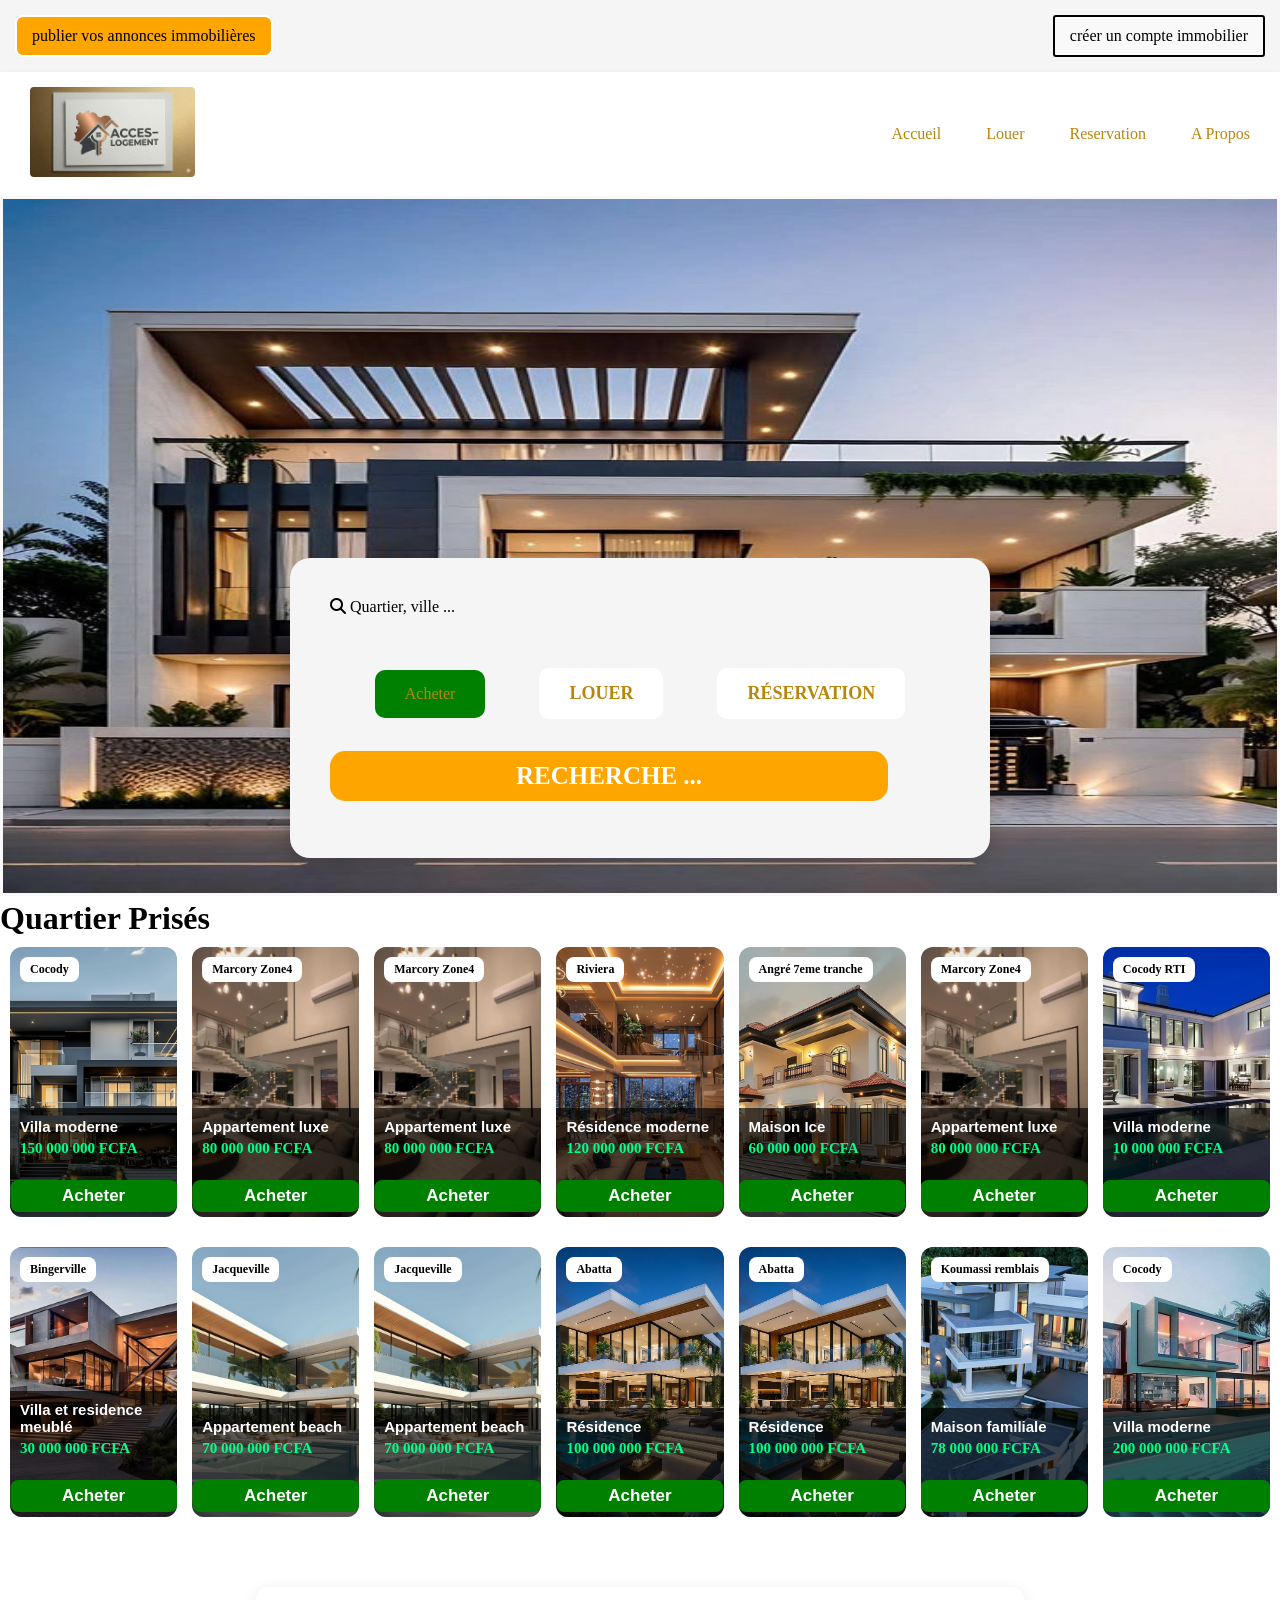
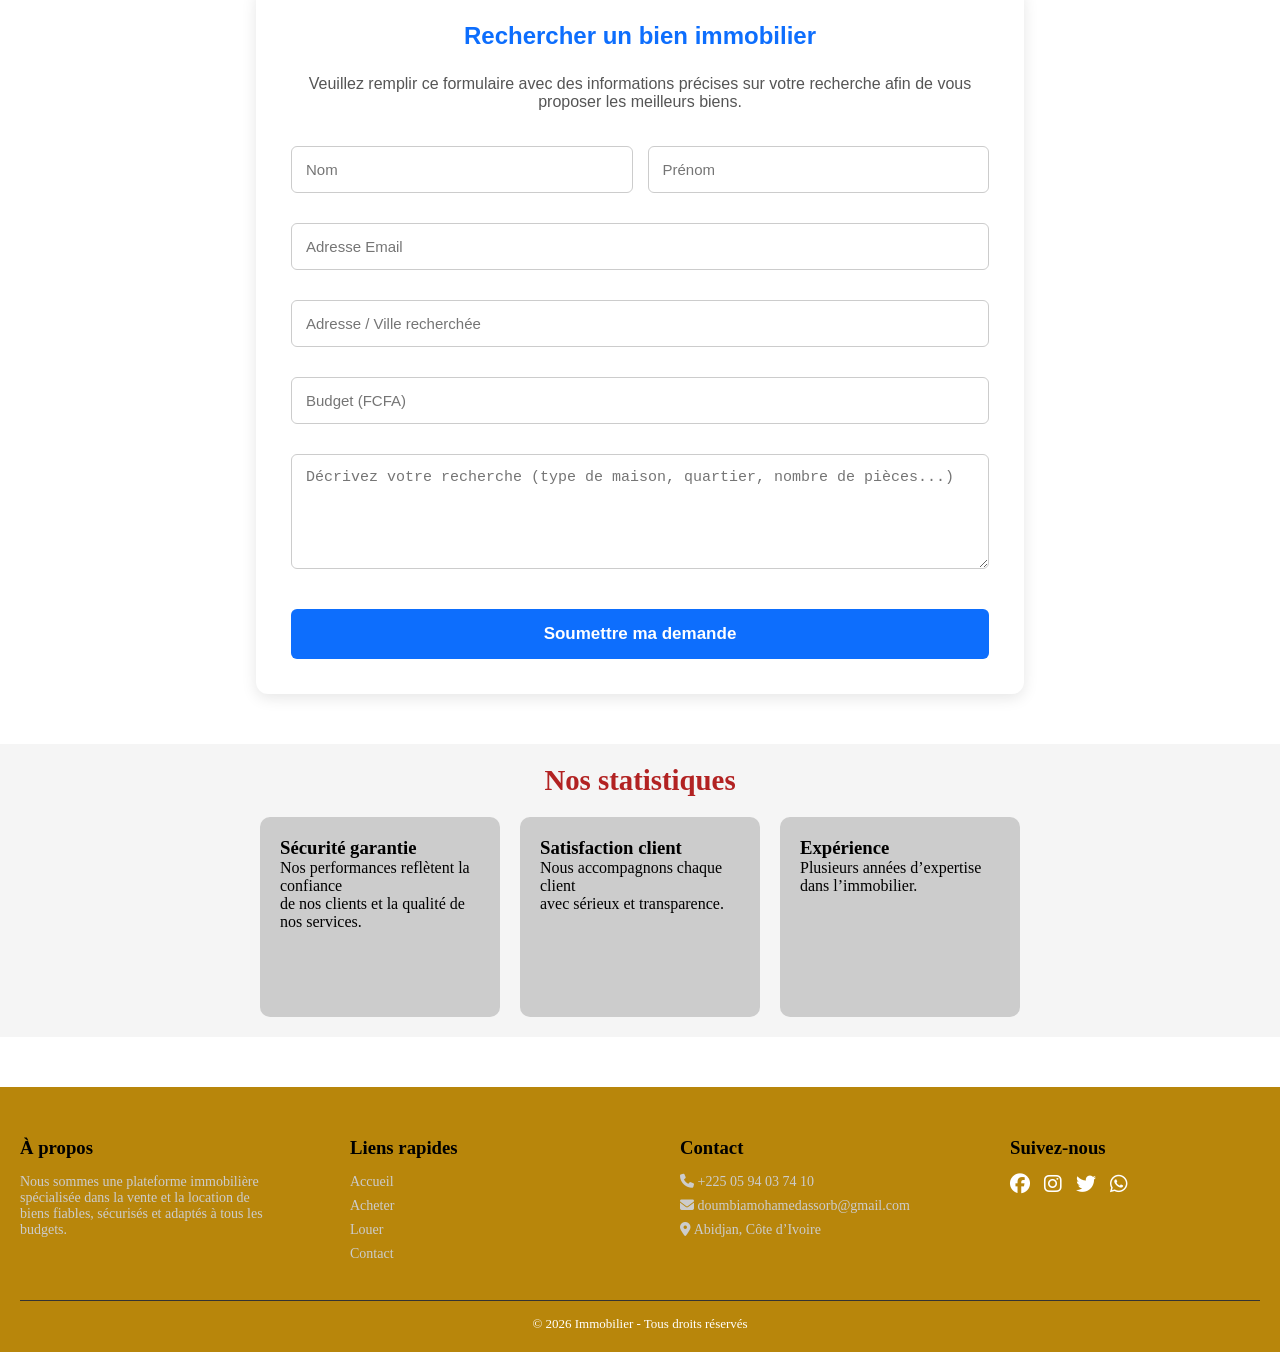
<file: index.html>
<!DOCTYPE html>
<html lang="en">
<head>
    <meta charset="UTF-8">
    <meta name="viewport" content="width=device-width, initial-scale=1.0">
    <title>index</title>
    <link rel="stylesheet" href="https://cdnjs.cloudflare.com/ajax/libs/font-awesome/6.5.2/css/all.min.css">
    <link rel="stylesheet" href="style.css">
</head>
<body>
   <div class="first">
    <div class="left">publier vos annonces immobilières</div>
    <div class="right">créer un compte immobilier</div>
</div>
<div class="bloc_logo">
  <div class="logo">
    <img src="images/logo.jpeg" alt="logo">
</div>
    <ul>
        <li><a href="index.html">Accueil</a></li>
        <li><a href="louer.html">Louer</a></li>
        <li><a href="reservation.html">Reservation</a></li>
         <li><a href="A propos.html">A Propos</a></li>
    
    </ul>
</div>
<main>
    <img src="images/fondecransj.jpg" >
    <div class="card-one-momo">
        <div class="recher">
            <p><i class="fa-solid fa-magnifying-glass"></i>  Quartier, ville ...</p>
        </div>
    <div class="menu-card">
        <div class="items"><a href="page_inscrip.html">Acheter</a></div>
        <div class="item"><a href="louer.html">Louer</a></div>
        <div class="item"><a href="reservation.html">Réservation</a></div>
    </div>
        <p class="texte-recherche"> Recherche ...</p>
</div>
</main>
<menu>
  
    <h1>Quartier Prisés</h1>

    <div class="insert-img">

        <div class="img-photo">
            <span class="ville">Cocody</span>
            <img src="images/back.jpg">

            <div class="info-card">
                <h3>Villa moderne</h3>
                <p class="prix">150 000 000 FCFA</p>
                <button class="btn-acheter">Acheter</button>

                <div class="details">
                    <span><i class="fa-solid fa-bed"></i> 3</span>
                    <span><i class="fa-solid fa-bath"></i> 2</span>
                    <span><i class="fa-solid fa-ruler-combined"></i> 200m²</span>
                </div>
            </div>
        </div>

        <div class="img-photo">
            <span class="ville">Marcory Zone4</span>
            <img src="images/appart_luxe.jpg">

            <div class="info-card">
                <h3>Appartement luxe</h3>
                <p class="prix">80 000 000 FCFA</p>
                <button class="btn-acheter">Acheter</button>

                <div class="details">
                    <span><i class="fa-solid fa-bed"></i> 2</span>
                    <span><i class="fa-solid fa-bath"></i> 1</span>
                    <span><i class="fa-solid fa-ruler-combined"></i> 120m²</span>
                </div>
            </div>
        </div>
         <div class="img-photo">
            <span class="ville">Marcory Zone4</span>
            <img src="images/appart_luxe.jpg">

            <div class="info-card">
                <h3>Appartement luxe</h3>
                <p class="prix">80 000 000 FCFA</p>
                <button class="btn-acheter">Acheter</button>

                <div class="details">
                    <span><i class="fa-solid fa-bed"></i> 2</span>
                    <span><i class="fa-solid fa-bath"></i> 1</span>
                    <span><i class="fa-solid fa-ruler-combined"></i> 120m²</span>
                </div>
            </div>
        </div>

        <div class="img-photo">
            <span class="ville">Riviera</span>
            <img src="images/resi_modernes.jpg">

            <div class="info-card">
                <h3>Résidence moderne</h3>
                <p class="prix">120 000 000 FCFA</p>
                <button class="btn-acheter">Acheter</button>

                <div class="details">
                    <span><i class="fa-solid fa-bed"></i> 4</span>
                    <span><i class="fa-solid fa-bath"></i> 3</span>
                    <span><i class="fa-solid fa-ruler-combined"></i> 250m²</span>
                </div>
            </div>
        </div>

        <div class="img-photo">
            <span class="ville">Angré 7eme tranche </span>
            <img src="images/maisfami.jpg">

            <div class="info-card">
                <h3>Maison Ice</h3>
                <p class="prix">60 000 000 FCFA</p>
                <button class="btn-acheter">Acheter</button>

                <div class="details">
                    <span><i class="fa-solid fa-bed"></i> 3</span>
                    <span><i class="fa-solid fa-bath"></i> 2</span>
                    <span><i class="fa-solid fa-ruler-combined"></i> 180m²</span>
                </div>
                
            </div>
        </div>
         <div class="img-photo">
            <span class="ville">Marcory Zone4</span>
            <img src="images/appart_luxe.jpg">

            <div class="info-card">
                <h3>Appartement luxe</h3>
                <p class="prix">80 000 000 FCFA</p>
                <button class="btn-acheter">Acheter</button>

                <div class="details">
                    <span><i class="fa-solid fa-bed"></i> 2</span>
                    <span><i class="fa-solid fa-bath"></i> 1</span>
                    <span><i class="fa-solid fa-ruler-combined"></i> 120m²</span>
                </div>
            </div>
        </div>


        <div class="img-photo">
            <span class="ville">Cocody RTI</span>
            <img src="images/cinq.jpg">

            <div class="info-card">
                <h3>Villa moderne</h3>
                <p class="prix">10 000 000 FCFA</p>
                <button class="btn-acheter">Acheter</button>

                <div class="details">
                    <span><i class="fa-solid fa-bed"></i> 3</span>
                    <span><i class="fa-solid fa-bath"></i> 2</span>
                    <span><i class="fa-solid fa-ruler-combined"></i> 190m²</span>
                </div>
            </div>
        </div>
    </div>
    
    
</menu>
<section>
     <div class="img-photo">
            <span class="ville">Bingerville</span>
            <img src="images/six.jpg">

            <div class="info-card">
                <h3>Villa et residence meublé</h3>
                <p class="prix">30 000 000 FCFA</p>
                <button class="btn-acheter">Acheter</button>

                <div class="details">
                    <span><i class="fa-solid fa-bed"></i> 3</span>
                    <span><i class="fa-solid fa-bath"></i> 2</span>
                    <span><i class="fa-solid fa-ruler-combined"></i> 250m²</span>
                </div>
            </div>
        </div>

        <div class="img-photo">
            <span class="ville">Jacqueville</span>
            <img src="images/sept.jpg">

            <div class="info-card">
                <h3>Appartement beach</h3>
                <p class="prix">70 000 000 FCFA</p>
                <button class="btn-acheter">Acheter</button>

                <div class="details">
                    <span><i class="fa-solid fa-bed"></i> 2</span>
                    <span><i class="fa-solid fa-bath"></i> 1</span>
                    <span><i class="fa-solid fa-ruler-combined"></i> 180m²</span>
                </div>
            </div>
        </div>
           <div class="img-photo">
            <span class="ville">Jacqueville</span>
            <img src="images/sept.jpg">

            <div class="info-card">
                <h3>Appartement beach</h3>
                <p class="prix">70 000 000 FCFA</p>
                <button class="btn-acheter">Acheter</button>

                <div class="details">
                    <span><i class="fa-solid fa-bed"></i> 2</span>
                    <span><i class="fa-solid fa-bath"></i> 1</span>
                    <span><i class="fa-solid fa-ruler-combined"></i> 180m²</span>
                </div>
            </div>
        </div>

        <div class="img-photo">
            <span class="ville">Abatta</span>
            <img src="images/huits.jpg">

            <div class="info-card">
                <h3>Résidence </h3>
                <p class="prix">100  000 000 FCFA</p>
                <button class="btn-acheter">Acheter</button>

                <div class="details">
                    <span><i class="fa-solid fa-bed"></i> 4</span>
                    <span><i class="fa-solid fa-bath"></i> 3</span>
                    <span><i class="fa-solid fa-ruler-combined"></i> 250m²</span>
                </div>
            </div>
        </div>
         <div class="img-photo">
            <span class="ville">Abatta</span>
            <img src="images/huits.jpg">

            <div class="info-card">
                <h3>Résidence </h3>
                <p class="prix">100  000 000 FCFA</p>
                <button class="btn-acheter">Acheter</button>

                <div class="details">
                    <span><i class="fa-solid fa-bed"></i> 4</span>
                    <span><i class="fa-solid fa-bath"></i> 3</span>
                    <span><i class="fa-solid fa-ruler-combined"></i> 250m²</span>
                </div>
            </div>
        </div>

        <div class="img-photo">
            <span class="ville">Koumassi remblais</span>
            <img src="images/onze.jpg">

            <div class="info-card">
                <h3>Maison familiale</h3>
                <p class="prix">78 000 000 FCFA</p>
                <button class="btn-acheter">Acheter</button>

                <div class="details">
                    <span><i class="fa-solid fa-bed"></i> 3</span>
                    <span><i class="fa-solid fa-bath"></i> 2</span>
                    <span><i class="fa-solid fa-ruler-combined"></i> 300m²</span>
                </div>
                
            </div>
        </div>

        <div class="img-photo">
            <span class="ville">Cocody</span>
            <img src="images/neuf.jpg">

            <div class="info-card">
                <h3>Villa moderne</h3>
                <p class="prix">200 000 000 FCFA</p>
                <button class="btn-acheter">Acheter</button>

                <div class="details">
                    <span><i class="fa-solid fa-bed"></i> 3</span>
                    <span><i class="fa-solid fa-bath"></i> 2</span>
                    <span><i class="fa-solid fa-ruler-combined"></i> 320m²</span>
                </div>
            </div>
        </div>
        
</section>
<div class="formulaire">
    <h2>Rechercher un bien immobilier</h2>

    <p class="introduction">
        Veuillez remplir ce formulaire avec des informations précises sur votre recherche afin de vous proposer les meilleurs biens.
    </p>

    <form>

        <div class="ligne">
            <input type="text" placeholder="Nom" required>
            <input type="text" placeholder="Prénom" required>
        </div>

        <input type="email" placeholder="Adresse Email" required>

        <input type="text" placeholder="Adresse / Ville recherchée" required>

        <input type="number" placeholder="Budget (FCFA)" required>

        <textarea placeholder="Décrivez votre recherche (type de maison, quartier, nombre de pièces...)" rows="5"></textarea>

        <button type="submit"> Soumettre ma demande</button>

    </form>
</div>
<div class="statistique">
    <h2>Nos statistiques</h2>

    <div class="container">
        <div class="fond">
            <h3>Sécurité garantie</h3>
            <p>Nos performances reflètent la confiance <br>
               de nos clients et la qualité de nos services.</p>
        </div>

        <div class="fond">
            <h3>Satisfaction client</h3>
            <p>Nous accompagnons chaque client  <br>
                avec sérieux et transparence.</p>
        </div>

        <div class="fond">
            <h3>Expérience</h3>
            <p>Plusieurs années d’expertise dans l’immobilier.</p>
        </div>
    </div>
</div>
<footer class="footer">

    <div class="footer-container">

        <div class="footer-box">
            <h3>À propos</h3>
            <p>
                Nous sommes une plateforme immobilière spécialisée dans la vente et la location de biens fiables,
                sécurisés et adaptés à tous les budgets.
            </p>
        </div>

        <div class="footer-box">
            <h3>Liens rapides</h3>
            <ul>
                <li>Accueil</li>
                <li>Acheter</li>
                <li>Louer</li>
                <li>Contact</li>
            </ul>
        </div>

        <div class="footer-box">
            <h3>Contact</h3>
            <p><i class="fa-solid fa-phone"></i> +225 05 94 03 74 10</p>
            <p><i class="fa-solid fa-envelope"></i> doumbiamohamedassorb@gmail.com</p>
            <p><i class="fa-solid fa-location-dot"></i> Abidjan, Côte d’Ivoire</p>
        </div>

        <div class="footer-box">
            <h3>Suivez-nous</h3>
            <div class="socials">
                <i class="fa-brands fa-facebook"></i>
                <i class="fa-brands fa-instagram"></i>
                <i class="fa-brands fa-twitter"></i>
                <i class="fa-brands fa-whatsapp"></i>
            </div>
        </div>

    </div>

    <div class="footer-bottom">
        <p>© 2026 Immobilier - Tous droits réservés</p>
    </div>

</footer>
</body>
</html>
</file>
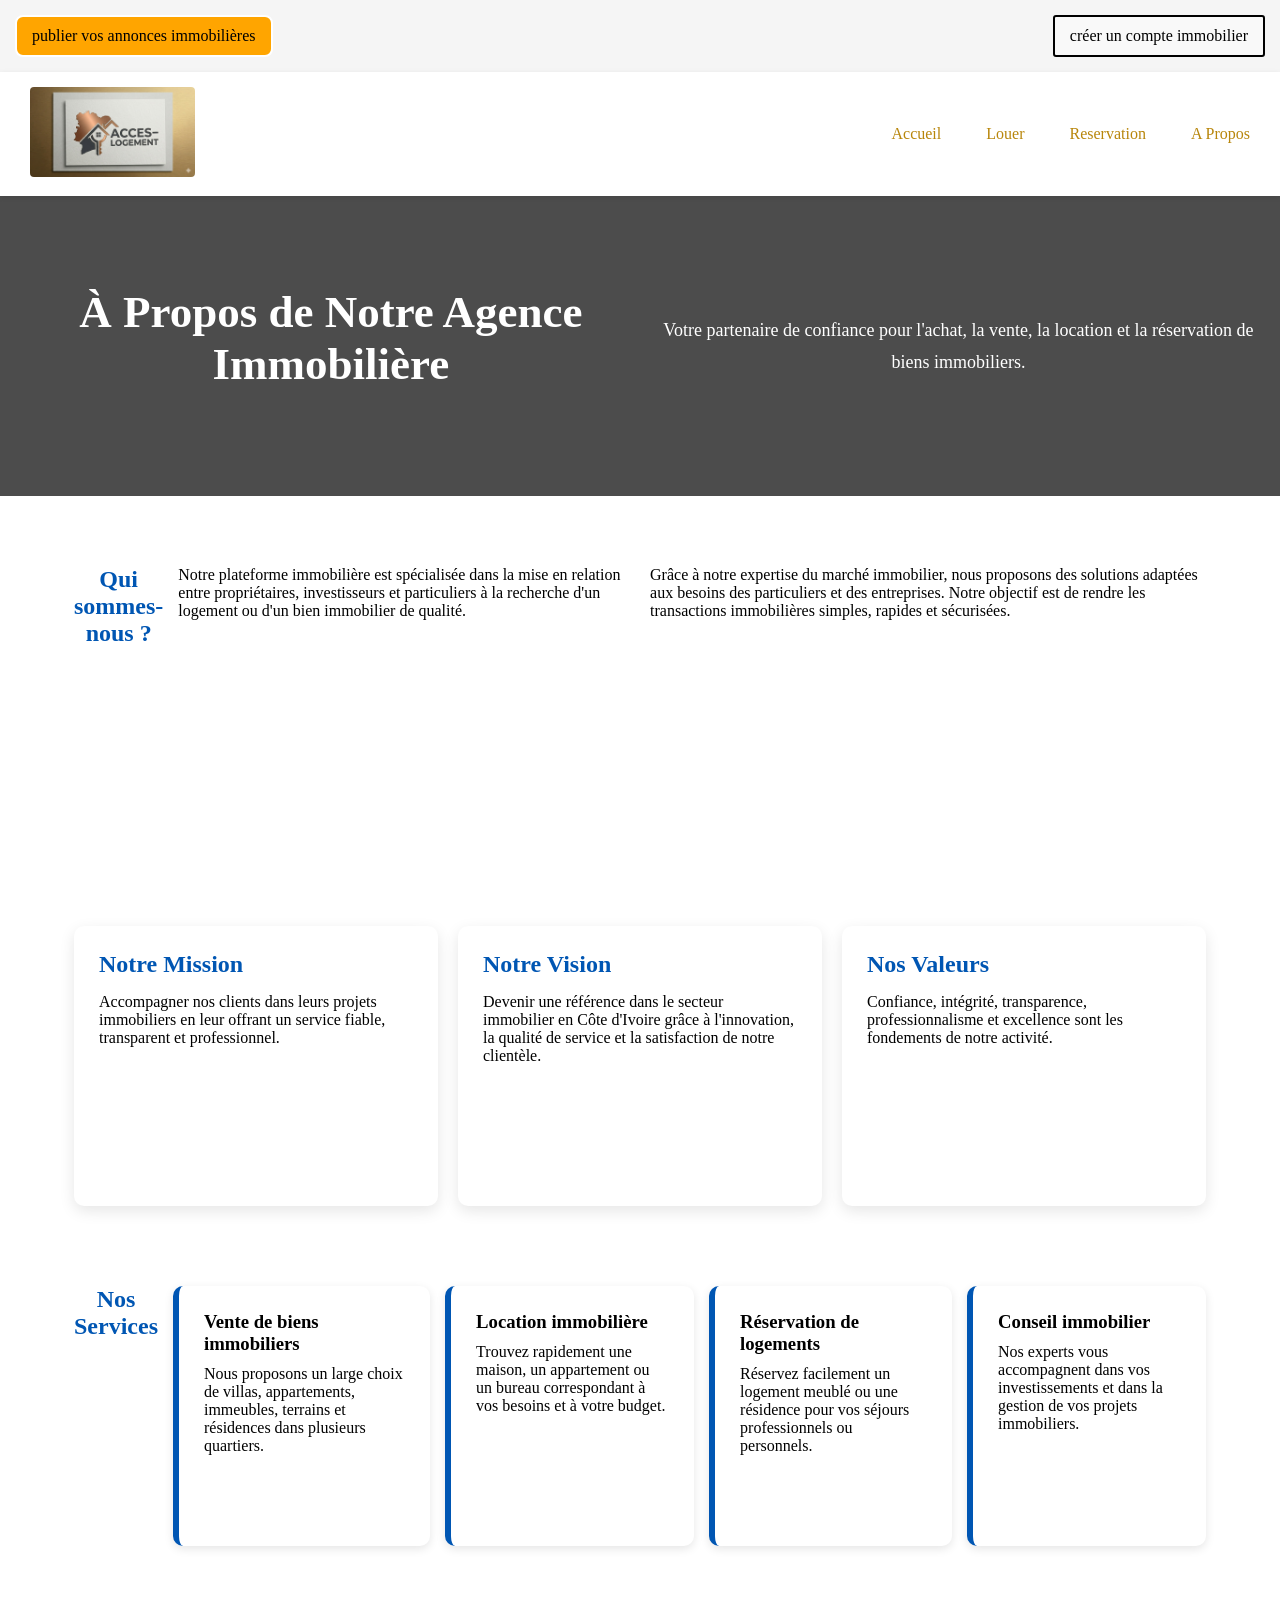
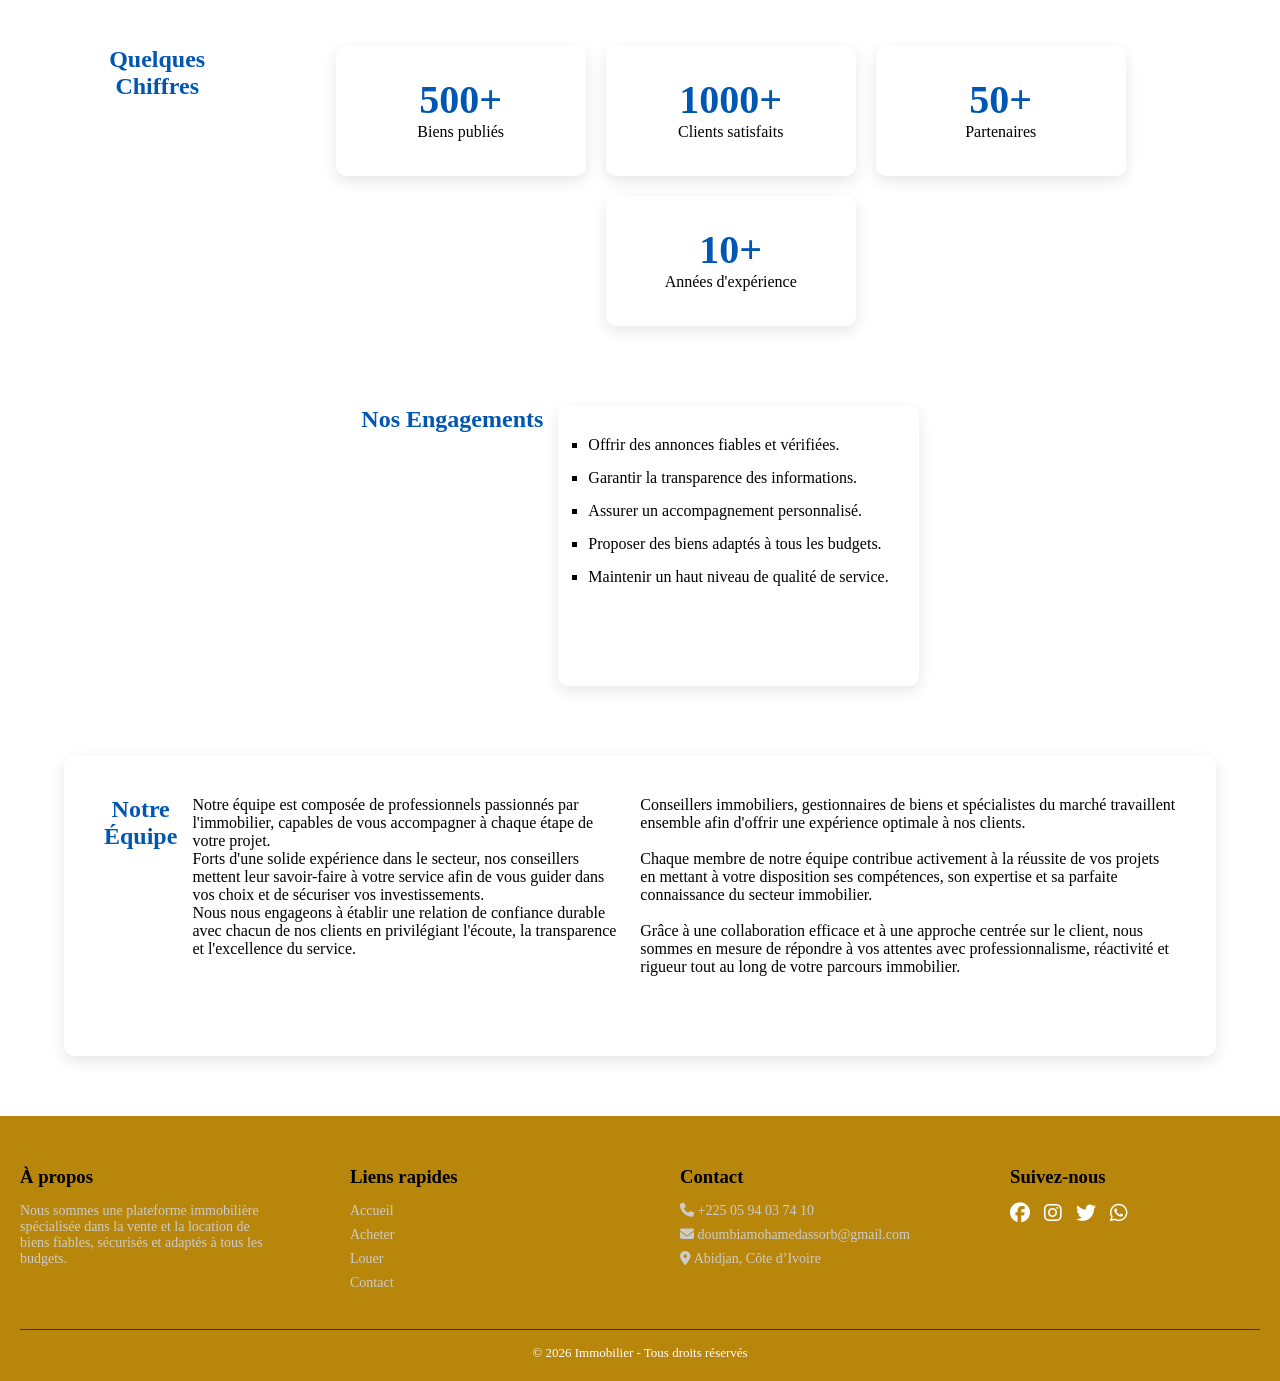
<file: A propos.html>
<!DOCTYPE html>
<html lang="en">
<head>
    <meta charset="UTF-8">
    <meta name="viewport" content="width=device-width, initial-scale=1.0">
    <title>Document</title>
    <link rel="stylesheet" href="https://cdnjs.cloudflare.com/ajax/libs/font-awesome/6.5.2/css/all.min.css">
    <link rel="stylesheet" href="style.css">
</head>
<body>
     <div class="first">
    <div class="left">publier vos annonces immobilières</div>
    <div class="right">créer un compte immobilier</div>
</div>
<div class="bloc_logo">
  <div class="logo">
    <img src="images/logo.jpeg" alt="logo">
</div>
    <ul>
       <li><a href="index.html">Accueil</a></li>
        <li><a href="louer.html">Louer</a></li>
        <li><a href="reservation.html">Reservation</a></li>
         <li><a href="A propos.html">A Propos</a></li>
    </ul>
</div>
<!DOCTYPE html>
<html lang="fr">
<head>
    <meta charset="UTF-8">
    <meta name="viewport" content="width=device-width, initial-scale=1.0">
    <title>À Propos</title>
    <link rel="stylesheet" href="style.css">
</head>
<body>

    <section id="banner">
        <h1>À Propos de Notre Agence Immobilière</h1>
        <p>
            Votre partenaire de confiance pour l'achat, la vente,
            la location et la réservation de biens immobiliers.
        </p>
    </section>

    <section id="presentation">

        <h2>Qui sommes-nous ?</h2>

        <p>
            Notre plateforme immobilière est spécialisée dans la mise en relation
            entre propriétaires, investisseurs et particuliers à la recherche
            d'un logement ou d'un bien immobilier de qualité.
        </p>

        <p>
            Grâce à notre expertise du marché immobilier, nous proposons des
            solutions adaptées aux besoins des particuliers et des entreprises.
            Notre objectif est de rendre les transactions immobilières simples,
            rapides et sécurisées.
        </p>

    </section>

    <section id="mission">

        <div class="bloc">

            <h2>Notre Mission</h2>

            <p>
                Accompagner nos clients dans leurs projets immobiliers en leur
                offrant un service fiable, transparent et professionnel.
            </p>

        </div>

        <div class="bloc">

            <h2>Notre Vision</h2>

            <p>
                Devenir une référence dans le secteur immobilier en Côte d'Ivoire
                grâce à l'innovation, la qualité de service et la satisfaction
                de notre clientèle.
            </p>

        </div>

        <div class="bloc">

            <h2>Nos Valeurs</h2>

            <p>
                Confiance, intégrité, transparence, professionnalisme et
                excellence sont les fondements de notre activité.
            </p>

        </div>

    </section>

    <section id="services">

        <h2>Nos Services</h2>

        <div class="service">

            <h3>Vente de biens immobiliers</h3>

            <p>
                Nous proposons un large choix de villas, appartements,
                immeubles, terrains et résidences dans plusieurs quartiers.
            </p>

        </div>

        <div class="service">

            <h3>Location immobilière</h3>

            <p>
                Trouvez rapidement une maison, un appartement ou un bureau
                correspondant à vos besoins et à votre budget.
            </p>

        </div>

        <div class="service">

            <h3>Réservation de logements</h3>

            <p>
                Réservez facilement un logement meublé ou une résidence
                pour vos séjours professionnels ou personnels.
            </p>

        </div>

        <div class="service">

            <h3>Conseil immobilier</h3>

            <p>
                Nos experts vous accompagnent dans vos investissements
                et dans la gestion de vos projets immobiliers.
            </p>

        </div>

    </section>

    <section id="statistiques">

        <h2>Quelques Chiffres</h2>

        <div class="stats">

            <div class="carte">
                <h3>500+</h3>
                <p>Biens publiés</p>
            </div>

            <div class="carte">
                <h3>1000+</h3>
                <p>Clients satisfaits</p>
            </div>

            <div class="carte">
                <h3>50+</h3>
                <p>Partenaires</p>
            </div>

            <div class="carte">
                <h3>10+</h3>
                <p>Années d'expérience</p>
            </div>

        </div>

    </section>

    <section id="engagement">

        <h2>Nos Engagements</h2>

        <ul>
            <li>Offrir des annonces fiables et vérifiées.</li>
            <li>Garantir la transparence des informations.</li>
            <li>Assurer un accompagnement personnalisé.</li>
            <li>Proposer des biens adaptés à tous les budgets.</li>
            <li>Maintenir un haut niveau de qualité de service.</li>
        </ul>

    </section>

    <section id="equipe">

        <h2>Notre Équipe</h2>

        <p>
          Notre équipe est composée de professionnels passionnés par l'immobilier, capables de vous accompagner à chaque étape de votre projet.<br>

         Forts d'une solide expérience dans le secteur, nos conseillers mettent leur savoir-faire à votre service afin de vous guider dans vos choix et de sécuriser vos investissements.<br>

         Nous nous engageons à établir une relation de confiance durable avec chacun de nos clients en privilégiant l'écoute, la transparence et l'excellence du service.
        </p>

        <p>
           Conseillers immobiliers, gestionnaires de biens et spécialistes du marché travaillent ensemble afin d'offrir une expérience optimale à nos clients.<br><br>

Chaque membre de notre équipe contribue activement à la réussite de vos projets en mettant à votre disposition ses compétences, son expertise et sa parfaite connaissance du secteur immobilier.<br><br>

Grâce à une collaboration efficace et à une approche centrée sur le client, nous sommes en mesure de répondre à vos attentes avec professionnalisme, réactivité et rigueur tout au long de votre parcours immobilier.  


    </section>
    <footer class="footer">

    <div class="footer-container">

        <div class="footer-box">
            <h3>À propos</h3>
            <p>
                Nous sommes une plateforme immobilière spécialisée dans la vente et la location de biens fiables,
                sécurisés et adaptés à tous les budgets.
            </p>
        </div>

        <div class="footer-box">
            <h3>Liens rapides</h3>
            <ul>
                <li>Accueil</li>
                <li>Acheter</li>
                <li>Louer</li>
                <li>Contact</li>
            </ul>
        </div>

        <div class="footer-box">
            <h3>Contact</h3>
            <p><i class="fa-solid fa-phone"></i> +225 05 94 03 74 10</p>
            <p><i class="fa-solid fa-envelope"></i> doumbiamohamedassorb@gmail.com</p>
            <p><i class="fa-solid fa-location-dot"></i> Abidjan, Côte d’Ivoire</p>
        </div>

        <div class="footer-box">
            <h3>Suivez-nous</h3>
            <div class="socials">
                <i class="fa-brands fa-facebook"></i>
                <i class="fa-brands fa-instagram"></i>
                <i class="fa-brands fa-twitter"></i>
                <i class="fa-brands fa-whatsapp"></i>
            </div>
        </div>

    </div>

    <div class="footer-bottom">
        <p>© 2026 Immobilier - Tous droits réservés</p>
    </div>

</footer>

    
</body>
</file>
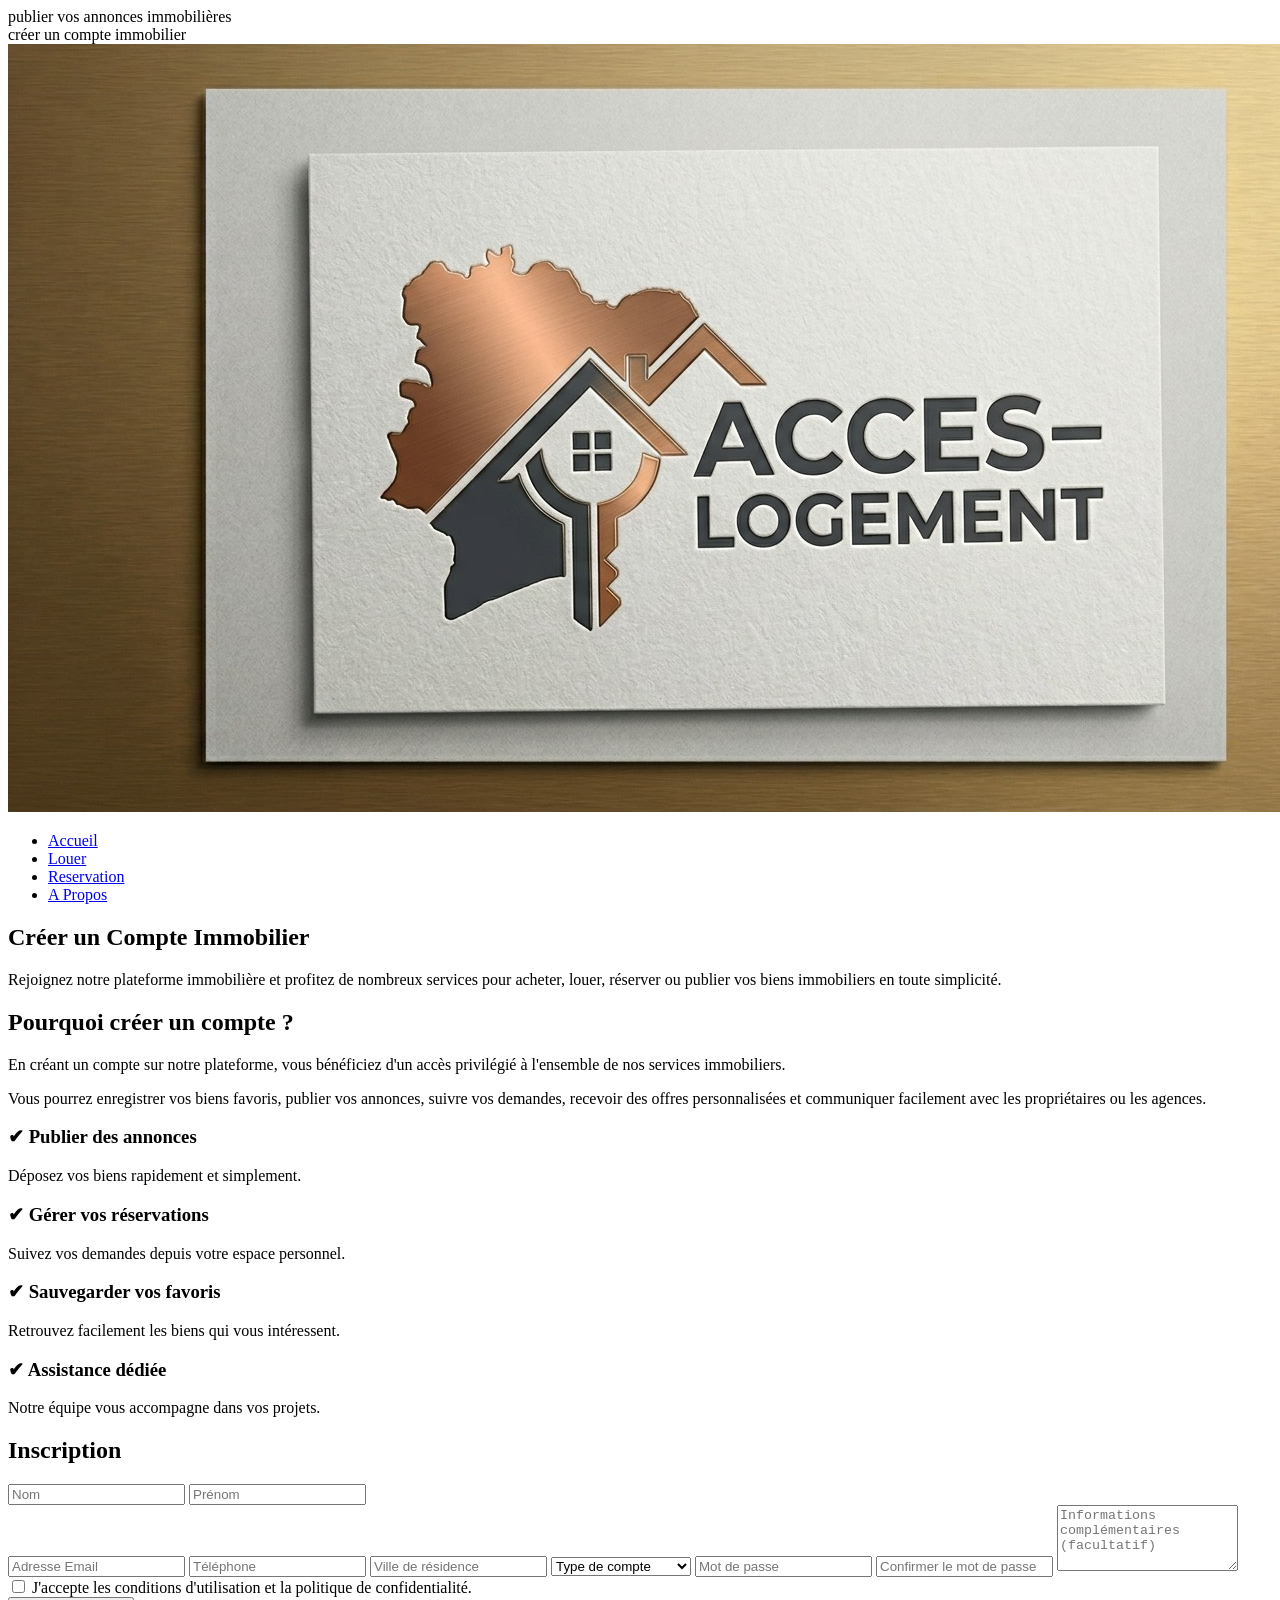
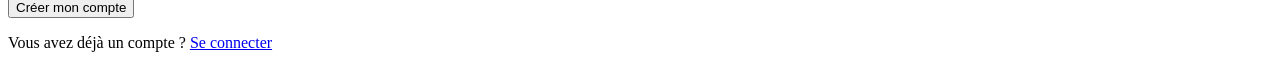
<file: page_inscrip.html>
<!DOCTYPE html>
<html lang="fr">
<head>
    <meta charset="UTF-8">
    <meta name="viewport" content="width=device-width, initial-scale=1.0">
    <title>Création de Compte Immobilier</title>
    <link rel="stylesheet" href="page_inscrip.html">
</head>
<body>

      <div class="first">
    <div class="left">publier vos annonces immobilières</div>
    <div class="right">créer un compte immobilier</div>
</div>
<div class="bloc_logo">
  <div class="logo">
    <img src="images/logo.jpeg" alt="logo">
</div>
    <ul>
        <li><a href="index.html">Accueil</a></li>
        <li><a href="louer.html">Louer</a></li>
        <li><a href="reservation.html">Reservation</a></li>
         <li><a href="A propos.html">A Propos</a></li>
    
    </ul>
</div>
    <section id="banner">

        <h1>Créer un Compte Immobilier</h1>

        <p>
            Rejoignez notre plateforme immobilière et profitez de nombreux
            services pour acheter, louer, réserver ou publier vos biens
            immobiliers en toute simplicité.
        </p>

    </section>

    <section id="conteneur">

        <div class="presentation">

            <h2>Pourquoi créer un compte ?</h2>

            <p>
                En créant un compte sur notre plateforme, vous bénéficiez
                d'un accès privilégié à l'ensemble de nos services immobiliers.
            </p>

            <p>
                Vous pourrez enregistrer vos biens favoris, publier vos annonces,
                suivre vos demandes, recevoir des offres personnalisées et
                communiquer facilement avec les propriétaires ou les agences.
            </p>

            <div class="avantage">
                <h3>✔ Publier des annonces</h3>
                <p>Déposez vos biens rapidement et simplement.</p>
            </div>

            <div class="avantage">
                <h3>✔ Gérer vos réservations</h3>
                <p>Suivez vos demandes depuis votre espace personnel.</p>
            </div>

            <div class="avantage">
                <h3>✔ Sauvegarder vos favoris</h3>
                <p>Retrouvez facilement les biens qui vous intéressent.</p>
            </div>

            <div class="avantage">
                <h3>✔ Assistance dédiée</h3>
                <p>Notre équipe vous accompagne dans vos projets.</p>
            </div>

        </div>

        <div class="formulaire">

            <h2>Inscription</h2>

            <form>

                <div class="ligne">
                    <input type="text" placeholder="Nom" required>
                    <input type="text" placeholder="Prénom" required>
                </div>

                <input type="email" placeholder="Adresse Email" required>

                <input type="tel" placeholder="Téléphone" required>

                <input type="text" placeholder="Ville de résidence" required>

                <select required>
                    <option value="">Type de compte</option>
                    <option>Particulier</option>
                    <option>Propriétaire</option>
                    <option>Agence immobilière</option>
                    <option>Investisseur</option>
                </select>

                <input type="password" placeholder="Mot de passe" required>

                <input type="password" placeholder="Confirmer le mot de passe" required>

                <textarea rows="4" placeholder="Informations complémentaires (facultatif)"></textarea>

                <div class="condition">
                    <input type="checkbox" required>
                    <span>
                        J'accepte les conditions d'utilisation et la politique
                        de confidentialité.
                    </span>
                </div>

                <button type="submit">Créer mon compte</button>

            </form>

            <p class="connexion">
                Vous avez déjà un compte ?
                <a href="#">Se connecter</a>
            </p>

        </div>

    </section>

</body>
</html>
</file>
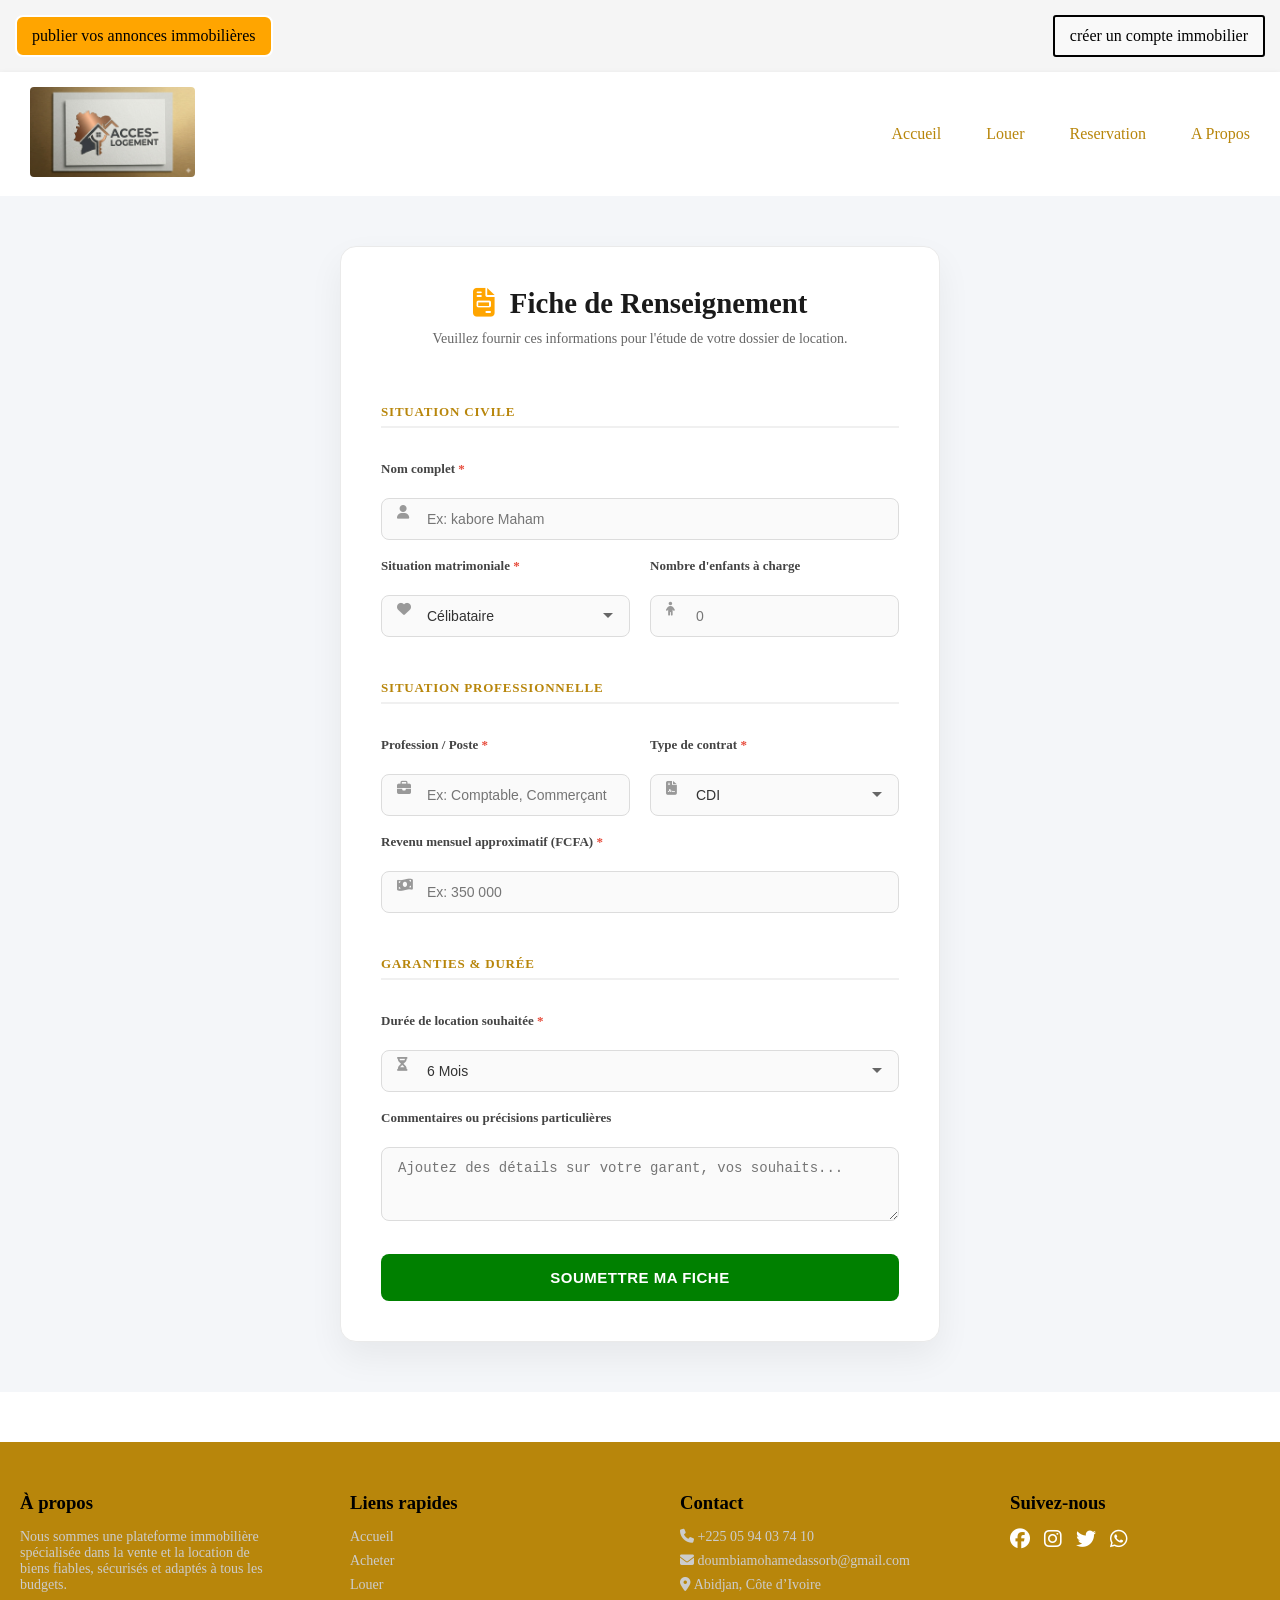
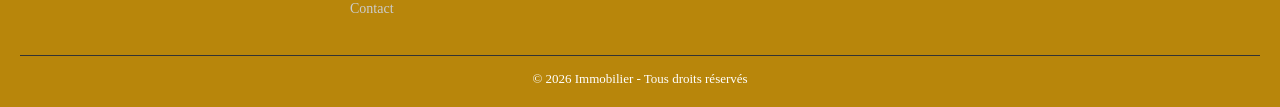
<file: reservation.html>
<!DOCTYPE html>
<html lang="fr">
<head>
    <meta charset="UTF-8">
    <meta name="viewport" content="width=device-width, initial-scale=1.0">
    <title>Réservation - Immobilier</title>
    <link rel="stylesheet" href="https://cdnjs.cloudflare.com/ajax/libs/font-awesome/6.5.2/css/all.min.css">
    <link rel="stylesheet" href="style.css">
   
</head>
<body>

   <div class="first">
    <div class="left">
        publier vos annonces immobilières

    </div>
    <div class="right">créer un compte immobilier</div>
</div>
<div class="bloc_logo">
  <div class="logo">
    <img src="images/logo.jpeg" alt="logo">
</div>
    <ul>
        <li><a href="index.html">Accueil</a></li>
        <li><a href="louer.html">Louer</a></li>
        <li><a href="reservation.html">Reservation</a></li>
         <li><a href="A propos.html">A Propos</a></li>
    
    </ul>
</div>

    <main class="conteneur-fiche">
        <div class="boite-fiche">
            
            <div class="entete-fiche">
                <h2><i class="fa-solid fa-file-invoice"></i> Fiche de Renseignement</h2>
                <p>Veuillez fournir ces informations pour l'étude de votre dossier de location.</p>
            </div>

            <form class="formulaire-fiche">
                
                <div class="titre-section"> Situation Civile</div>
                
                <div class="ligne-formulaire">
                    <div class="groupe-champ">
                        <label> Nom complet <span class="obligatoire">*</span></label>
                        <div class="zone-saisie">
                            <i class="fa-solid fa-user"></i>
                            <input type="text" placeholder="Ex: kabore Maham " required>
                        </div>
                    </div>
                </div>

                <div class="ligne-formulaire deux-colonnes">
                    <div class="groupe-champ">
                        <label>Situation matrimoniale <span class="obligatoire">*</span></label>
                        <div class="zone-saisie">
                            <i class="fa-solid fa-heart"></i>
                            <select required>
                                <option value="celibataire">Célibataire</option>
                                <option value="marie">Marié(e)</option>
                                <option value="divorce">Divorcé(e)</option>
                                <option value="veuf">Veuf(ve)</option>
                            </select>
                        </div>
                    </div>
                    <div class="groupe-champ">
                        <label>Nombre d'enfants à charge</label>
                        <div class="zone-saisie">
                            <i class="fa-solid fa-child"></i>
                            <input type="number" min="0" placeholder="0">
                        </div>
                    </div>
                </div>

                <div class="titre-section">Situation Professionnelle</div>

                <div class="ligne-formulaire deux-colonnes">
                    <div class="groupe-champ">
                        <label>Profession / Poste <span class="obligatoire">*</span></label>
                        <div class="zone-saisie">
                            <i class="fa-solid fa-briefcase"></i>
                            <input type="text" placeholder="Ex: Comptable, Commerçant" required>
                        </div>
                    </div>
                    <div class="groupe-champ">
                        <label>Type de contrat <span class="obligatoire">*</span></label>
                        <div class="zone-saisie">
                            <i class="fa-solid fa-file-contract"></i>
                            <select required>
                                <option value="cdi">CDI</option>
                                <option value="cdd">CDD / Intérim</option>
                                <option value="independant">À son propre compte</option>
                                <option value="fonctionnaire">Fonctionnaire</option>
                                <option value="autre">Autre</option>
                            </select>
                        </div>
                    </div>
                </div>

                <div class="ligne-formulaire">
                    <div class="groupe-champ">
                        <label>Revenu mensuel approximatif (FCFA) <span class="obligatoire">*</span></label>
                        <div class="zone-saisie">
                            <i class="fa-solid fa-money-bill-wave"></i>
                            <input type="text" placeholder="Ex: 350 000" required>
                        </div>
                    </div>
                </div>

                <div class="titre-section">Garanties & Durée</div>

                <div class="ligne-formulaire">
                    <div class="groupe-champ">
                        <label>Durée de location souhaitée <span class="obligatoire">*</span></label>
                        <div class="zone-saisie">
                            <i class="fa-solid fa-hourglass-half"></i>
                            <select required>
                                <option value="6-mois">6 Mois</option>
                                <option value="1-an">1 An</option>
                                <option value="plus-1-an">Plus d'un an</option>
                            </select>
                        </div>
                    </div>
                </div>

                <div class="ligne-formulaire">
                    <div class="groupe-champ">
                        <label>Commentaires ou précisions particulières</label>
                        <div class="zone-saisie">
                            <textarea rows="3" placeholder="Ajoutez des détails sur votre garant, vos souhaits..."></textarea>
                        </div>
                    </div>
                </div>

                <button type="submit" class="bouton-valider">Soumettre ma fiche</button>
            </form>

        </div>
    </main>
    <footer class="footer">

    <div class="footer-container">

        <div class="footer-box">
            <h3>À propos</h3>
            <p>
                Nous sommes une plateforme immobilière spécialisée dans la vente et la location de biens fiables,
                sécurisés et adaptés à tous les budgets.
            </p>
        </div>

        <div class="footer-box">
            <h3>Liens rapides</h3>
            <ul>
                <li>Accueil</li>
                <li>Acheter</li>
                <li>Louer</li>
                <li>Contact</li>
            </ul>
        </div>

        <div class="footer-box">
            <h3>Contact</h3>
            <p><i class="fa-solid fa-phone"></i> +225 05 94 03 74 10</p>
            <p><i class="fa-solid fa-envelope"></i> doumbiamohamedassorb@gmail.com</p>
            <p><i class="fa-solid fa-location-dot"></i> Abidjan, Côte d’Ivoire</p>
        </div>

        <div class="footer-box">
            <h3>Suivez-nous</h3>
            <div class="socials">
                <i class="fa-brands fa-facebook"></i>
                <i class="fa-brands fa-instagram"></i>
                <i class="fa-brands fa-twitter"></i>
                <i class="fa-brands fa-whatsapp"></i>
            </div>
        </div>

    </div>

    <div class="footer-bottom">
        <p>© 2026 Immobilier - Tous droits réservés</p>
    </div>

</footer>

</body>
</html>
</file>
<file: style.css>
*{
    margin: 0;
    padding: 0;
    box-sizing: border-box;
}
.first {
    display: flex;
    justify-content: space-between;
    align-items: center;
    padding: 15px;
    background-color: #f5f5f5;
}

.left {
    border: 2px solid white;
    padding: 10px 15px;
    border-radius: 8px;
    background-color: orange;
}
.right {
    border: 2px solid black;
    padding: 10px 15px;
    border-radius: 3px;
    background-color: #f9f9f9;
}
.bloc_logo{
    color: red;
    display: flex;
}
.bloc_logo {
    display: flex;
    justify-content: space-between;
    align-items: center;
    padding: 15px 30px;
    background-color: #ffffff;
    box-shadow: 0 2px 6px rgba(0,0,0,0.1);
    
}
.logo img {
    height: 90px;     
    width: auto;   
    border-radius: 4px;    
   
}
.bloc_logo ul {
    display: flex;
    list-style: none;
    gap: 45px; 
    margin: 0;
    padding: 0;
    
}
.bloc_logo ul li {
    cursor: pointer;
    font-size: 1rem;
}
ul{
    list-style: none;
}

a{
    text-decoration: none;
    color: darkgoldenrod;
}

.bloc_logo ul li a:hover {
    color: #007bff;
}
main{
    position: relative;
}
main img{
    width: 100%;
    height: 700px;
    border: 3px solid #f9f9f9;
    
}
.card-one-momo{
    position: absolute;
    top: 50%;
    left: 50%;
    transform: translate(-50%, -50%);
    background: #f5f5f5;
    width: 700px;
    padding: 40px;
    height: 300px;
    border-radius: 20px;
    box-shadow: 0 8px 20px rgba(0,0,0,0.2);
    margin-top: 160px;
}
.menu-card{
    display: flex;
    gap: 50px;
    justify-content: center;
    align-items: center;
    margin-top: 50px ;
  
}
.item{
    border: 2px solid #f5f5f5;
    border-radius: 12px;
    padding: 15px 30px;
    background-color: white;

    font-size: 18px;
    font-weight: bold;
    cursor: pointer;
     text-transform: uppercase;
}
.items{
    border: 2px solid #f5f5f5;
    color: white;
    background-color: green;
    padding: 15px 30px;
    border-radius: 12px;
}
.texte-recherche{
    margin-top: 30px;
    text-align: center;
    font-size: 25px;
    font-weight: bold;
    color: white;
    width: 90%;
    text-transform: uppercase;
    padding: 11px 20px;
    background-color: orange;
    border-radius: 15px;
}
.menu h1{
    font-family: Arial, Helvetica, sans-serif;
    margin-bottom: 10px;
}

.insert-img{
    width: 100%;
    height: 300px;
    display: flex;
    gap: 15px;
    padding: 10px;
    justify-content: center;
}
section{
    justify-content: center;
}

.img-photo{
    position: relative;
    width: 280px;
    height: 270px;
    border-radius: 12px;
    overflow: hidden;
   
}


.img-photo img{
    width: 100%;
    height: 100%;
    object-fit: cover;
    
}

.ville{
    position: absolute;
    top: 10px;
    left: 10px;
    background: white;
    color: black;
    padding: 5px 10px;
    border-radius: 8px;
    font-size: 12px;
    font-weight: bold;
}
.info-card{
    position: absolute;
    bottom: 0;
    left: 0;
    width: 100%;
    padding: 10px;
    background: rgba(0,0,0,0.65);
    color: white;
}

.info-card h3{
    margin: 0;
    font-size: 14px;
}

.prix{
    color: #00ff88;
    font-weight: bold;
    margin: 5px 0;
}

.details{
    display: flex;
    justify-content: space-between;
    font-size: 12px;
}
.btn-acheter{
    position: absolute;
    bottom: 5px;
    left: 50%;
    transform: translateX(-50%);
    background-color: green;
    color: white;
    padding: 6px 10px;
    border: none;
    border-radius: 8px;
    cursor: pointer;
    font-weight: bold;
}

.btn-acheter:hover{
    background-color: darkgreen;
    color: orange;
}
section{
    display:flex;
    gap: 15px;
    width: 100%;
    height: 300px;
    padding: 10px;

}
.formulaire{
    width: 60%;
    margin: 50px auto;
    padding: 30px;
    background: #fff;
    border-radius: 12px;
    box-shadow: 0 5px 20px rgba(0,0,0,0.15);
    font-family: Arial, sans-serif;
}

.formulaire h2{
    text-align: center;
    margin-bottom: 10px;
}

.introduction{
    text-align: center;
    margin-bottom: 20px;
    color: #555;
}

form{
    display: flex;
    flex-direction: column;
    gap: 15px;
}

.ligne{
    display: flex;
    gap: 10px;
}

input, textarea{
    width: 100%;
    padding: 12px;
    border: 1px solid #ccc;
    border-radius: 8px;
    outline: none;
    font-size: 14px;
}

button{
    padding: 12px;
    background: orange;
    color: white;
    border: none;
    border-radius: 8px;
    font-size: 16px;
    font-weight: bold;
    cursor: pointer;
}

button:hover{
    background: darkorange;
}

.statistique{
    width: 100%;
    padding: 20px;
    background-color: #f5f5f5;
}

.statistique h2{
    color: firebrick;
    font-size: 1.8rem;
    text-align: center;
    margin-bottom: 20px;
}

.statistique .container{
    display: flex;
    justify-content: center;
    gap: 20px;
}
.fond{
    background-color: #ccc;
    width: 240px;
    height: 200px;
    padding: 20px;
    border-radius: 10px;
    color: black;
   
}
.fond:hover{
    transform: translateY(-3px);
    box-shadow: 0 10px 25px rgba(0,0,0,0.2);
    background: white;
    transition: 0.6s;
}
.footer{
    background:darkgoldenrod;
    color: white;
    padding: 50px 20px 20px;
    margin-top: 50px;
}

.footer-container{
    display: flex;
    justify-content: space-between;
    flex-wrap: wrap;
    gap: 30px;
}

.footer-box{
    width: 250px;
}

.footer-box h3{
    margin-bottom: 15px;
    color: black;
}

.footer-box p, .footer-box li{
    font-size: 14px;
    color: #ccc;
    margin-bottom: 8px;
}

.footer-box ul{
    list-style: none;
    padding: 0;
}

.footer-box ul li:hover{
    color: white;
    cursor: pointer;
}

.socials i{
    font-size: 20px;
    margin-right: 10px;
    cursor: pointer;
    transition: 0.3s;
}

.socials i:hover{
    color: orange;
   
}

.footer-bottom{
    text-align: center;
    margin-top: 30px;
    border-top: 1px solid #333;
    padding-top: 15px;
    font-size: 13px;
    color: white;
}


.bloc_logo ul li a.active {
    color: orange;
    font-weight: bold;
    border-bottom: 2px solid orange;
    padding-bottom: 5px;
}

/* Bannière Hero haut de page */
.louer-hero {
    position: relative;
    width: 100%;
    height: 350px;
    overflow: hidden;
}

.louer-hero img {
    width: 100%;
    height: 100%;
    object-fit: cover;
    filter: brightness(0.5); 
}

.hero-zokou {
    position: absolute;
    top: 50%;
    left: 50%;
    transform: translate(-50%, -50%);
    text-align: center;
    color: white;
    width: 90%;
}

.hero-zokou h1 {
    font-size: 2.5rem;
    font-family: Arial, sans-serif;
    text-transform: uppercase;
    margin-bottom: 10px;
    text-shadow: 2px 2px 8px rgba(0,0,0,0.7);
}

.hero-zokou p {
    font-size: 1.2rem;
    color: #f5f5f5;
}

/* Barre de Filtres de Recherche Moderne */
.filter-zebi {
    background-color: #f9f9f9;
    padding: 30px 20px;
    box-shadow: 0 4px 15px rgba(0,0,0,0.05);
    margin-bottom: 40px;
}

.filter-container {
    max-width: 1100px;
    margin: 0 auto;
    display: flex;
    flex-wrap: wrap;
    gap: 20px;
    background: white;
    padding: 20px;
    border-radius: 12px;
    box-shadow: 0 4px 12px rgba(0,0,0,0.1);
    align-items: flex-end;
}

.filter-pokou {
    flex: 1;
    min-width: 200px;
    display: flex;
    flex-direction: column;
    gap: 8px;
}

.filter-pokou label {
    font-size: 14px;
    font-weight: bold;
    color: #333;
}

.filter-pokou label i {
    color: orange;
    margin-right: 5px;
}

.filter-pokou input, .filter-pokou select {
    width: 100%;
    padding: 10px;
    border: 1px solid #ccc;
    border-radius: 6px;
    outline: none;
    font-size: 14px;
    background-color: #fafafa;
}

.btn-filter {
    background-color: orange;
    color: white;
    border: none;
    padding: 12px 25px;
    font-size: 16px;
    font-weight: bold;
    border-radius: 6px;
    cursor: pointer;
    transition: background 0.3s;
    height: 43px;
    display: flex;
    align-items: center;
    justify-content: center;
    gap: 8px;
}

.btn-filter:hover {
    background-color: darkorange;
}

/* Grille des Cartes (Mise en page Pro) */
.rent-container {
    max-width: 1200px;
    margin: 0 auto 60px auto;
    padding: 0 20px;
}

.section-title {
    font-family: Arial, sans-serif;
    font-size: 2rem;
    color: #222;
    margin-bottom: 35px;
    text-align: center;
    position: relative;
}

.section-title::after {
    content: '';
    display: block;
    width: 70px;
    height: 4px;
    background-color: orange;
    margin: 10px auto 0 auto;
    border-radius: 2px;
}

.rent-grid {
    display: grid;
    grid-template-columns: repeat(auto-fill, minmax(280px, 1fr));
    gap: 30px;
    justify-items: center;
}

/* Réajustement et amélioration de tes cartes de photos existantes */
.rent-grid .img-photo {
    width: 100%;
    max-width: 320px;
    height: 340px; /* Un peu plus grand pour aérer le contenu */
    border-radius: 12px;
    position: relative;
    overflow: hidden;
    box-shadow: 0 4px 10px rgba(0,0,0,0.15);
    transition: transform 0.3s ease, box-shadow 0.3s ease;
}

.rent-grid .img-photo:hover {
    transform: translateY(-5px);
    box-shadow: 0 8px 20px rgba(0,0,0,0.25);
}


.btn-louer {
    position: absolute;
    bottom: 30px; /* Aligné juste au-dessus des détails */
    left: 50%;
    transform: translateX(-50%);
    background-color: green;
    color: white;
    padding: 6px 45px;
    border: none;
    border-radius: 6px;
    cursor: pointer;
    font-weight: bold;
    font-size: 13px;
    transition: 0.3s;
   
}

.btn-louer:hover {
    background-color: darkgreen;
    color: orange;
}

/* Ajustements pour la visibilité des textes de la boîte d'info */
.info-card h3 {
    font-size: 15px;
    margin-bottom: 4px;
    font-family: Arial, sans-serif;
}

.prix {
    color: #00ff88;
    font-weight: bold;
    font-size: 15px;
    margin-bottom: 35px; /* Laisse de la place pour le bouton */
}

/* Responsive pour mobile */
@media (max-width: 768px) {
    .filter-container {
        flex-direction: column;
        align-items: stretch;
    }
    .btn-filter {
        width: 100%;
    }
    .louer-hero {
        height: 250px;
    }
    .hero-pokou h1 {
        font-size: 1.8rem;
    }
}
.sayya-reser{
    border: 2px solid red;
    width: 100%;
    height: 700px;
}


/* ==========================================================================
   FICHIER : reservation.css - Version en Français Simple
   ========================================================================== */

/* Arrière-plan général et centrage du conteneur */
.conteneur-fiche {
    min-height: calc(100vh - 140px);
    display: flex;
    justify-content: center; /* Centrage horizontal */
    align-items: center;     /* Centrage vertical */
    padding: 50px 20px;
    background-color: #f4f6f9;
}

/* Boîte blanche du formulaire */
.boite-fiche {
    background: #ffffff;
    width: 100%;
    max-width: 600px;
    padding: 40px;
    border-radius: 16px;
    box-shadow: 0 15px 35px rgba(0, 0, 0, 0.06);
    border: 1px solid #eaeaea;
}

/* Entête du formulaire */
.entete-fiche {
    text-align: center;
    margin-bottom: 30px;
}

.entete-fiche h2 {
    font-size: 1.8rem;
    color: #1a1a1a;
    margin-bottom: 8px;
    font-weight: 700;
}

.entete-fiche h2 i {
    color: orange;
    margin-right: 8px;
}

.entete-fiche p {
    font-size: 14px;
    color: #666;
    line-height: 1.5;
}

/* Séparateurs de sections internes */
.titre-section {
    font-size: 13px;
    font-weight: 700;
    color: darkgoldenrod;
    text-transform: uppercase;
    letter-spacing: 0.8px;
    margin: 25px 0 15px 0;
    padding-bottom: 6px;
    border-bottom: 2px solid #f0f0f0;
}

/* Organisation des lignes */
.formulaire-fiche {
    display: flex;
    flex-direction: column;
    gap: 18px;
}

.ligne-formulaire {
    width: 100%;
}

/* Division de la ligne en deux colonnes égales */
.ligne-formulaire.deux-colonnes {
    display: flex;
    gap: 20px;
}

.groupe-champ {
    flex: 1;
    display: flex;
    flex-direction: column;
    gap: 6px;
}

.groupe-champ label {
    font-size: 13px;
    font-weight: 600;
    color: #444;
}

.obligatoire {
    color: #e74c3c;
}

/* Conteneur pour l'icône et l'input */
.zone-saisie {
    position: relative;
    display: flex;
    align-items: center;
}

.zone-saisie i {
    position: absolute;
    left: 16px;
    color: #999;
    font-size: 14px;
    pointer-events: none;
}

/* Champs de saisie */
.zone-saisie input,
.zone-saisie select,
.zone-saisie textarea {
    width: 100%;
    padding: 12px 16px 12px 45px;
    border: 1px solid #dcdcdc;
    border-radius: 8px;
    font-size: 14px;
    color: #333;
    background-color: #fafafa;
    outline: none;
    transition: all 0.3s ease;
}

.zone-saisie textarea {
    padding-left: 16px;
}

/* Flèche personnalisée pour les listes déroulantes */
.zone-saisie select {
    appearance: none;
    -webkit-appearance: none;
    background-image: url("data:image/svg+xml;utf8,<svg xmlns='http://www.w3.org/2000/svg' width='10' height='6' viewBox='0 0 10 6'><path fill='%23666' d='M0 0l5 5 5-5z'/></svg>");
    background-repeat: no-repeat;
    background-position: right 16px center;
}

/* Changement de couleur au clic */
.zone-saisie input:focus,
.zone-saisie select:focus,
.zone-saisie textarea:focus {
    border-color: orange;
    background-color: #ffffff;
    box-shadow: 0 0 0 4px rgba(255, 165, 0, 0.12);
}

/* Bouton Soumettre */
.bouton-valider {
    width: 100%;
    background-color: green;
    color: #ffffff;
    border: none;
    padding: 15px;
    font-size: 15px;
    font-weight: 700;
    border-radius: 8px;
    cursor: pointer;
    text-transform: uppercase;
    letter-spacing: 0.5px;
    transition: background 0.2s ease;
    margin-top: 15px;
}

.bouton-valider:hover {
    background-color: darkgreen;
    color: orange;
}

/* Adaptation pour les téléphones portables */
@media (max-width: 600px) {
    .boite-fiche {
        padding: 25px 20px;
    }
    .ligne-formulaire.deux-colonnes {
        flex-direction: column;
        gap: 18px;
    }
}
#banner{
    background:linear-gradient(rgba(0,0,0,0.6),
    rgba(0,0,0,0.6));
    color:white;
    text-align:center;
    padding:100px 20px;
}

#banner h1{
    font-size:48px;
    margin-bottom:20px;
}

#banner p{
    font-size:20px;
}

#presentation,
#services,
#statistiques,
#engagement,
#equipe,
#contact{
    width:90%;
    max-width:1200px;
    margin:60px auto;
}

#presentation h2,
#services h2,
#statistiques h2,
#engagement h2,
#equipe h2,
#contact h2{
    text-align:center;
    color:#0056b3;
    margin-bottom:30px;
}

#mission{
    width:90%;
    max-width:1200px;
    margin:60px auto;
    display:flex;
    gap:20px;
    flex-wrap:wrap;
}

.bloc{
    flex:1;
    min-width:300px;
    background:white;
    padding:25px;
    border-radius:10px;
    box-shadow:0 5px 15px rgba(0,0,0,0.1);
}

.bloc h2{
    color:#0056b3;
    margin-bottom:15px;
}

.service{
    background:white;
    padding:25px;
    margin-bottom:20px;
    border-left:6px solid #0056b3;
    border-radius:10px;
    box-shadow:0 3px 10px rgba(0,0,0,0.1);
}

.service h3{
    margin-bottom:10px;
}

.stats{
    display:flex;
    justify-content:center;
    gap:20px;
    flex-wrap:wrap;
}

.carte{
    background:white;
    width:250px;
    text-align:center;
    padding:30px;
    border-radius:10px;
    box-shadow:0 5px 15px rgba(0,0,0,0.1);
}

.carte h3{
    font-size:40px;
    color:#0056b3;
}

#engagement ul{
    background:white;
    padding:30px;
    border-radius:10px;
    list-style:square;
    box-shadow:0 5px 15px rgba(0,0,0,0.1);
}

#engagement li{
    margin-bottom:15px;
}

#equipe,
#contact{
    background:white;
    padding:40px;
    border-radius:10px;
    box-shadow:0 5px 15px rgba(0,0,0,0.1);
}

#contact{
    text-align:center;
}
#contact h2{
     color:#0056b3;
     margin: 20px;
     align-items: center;
     justify-content: center;
     text-align: center;

}
#contact p{
    margin:15px 0;
}




#banner{
    background:linear-gradient(
        rgba(0,0,0,0.7),
        rgba(0,0,0,0.7)
    );
    color:white;
    text-align:center;
    padding:90px 20px;
}

#banner h1{
    font-size:45px;
    margin-bottom:20px;
}

#banner p{
    max-width:800px;
    margin:auto;
    line-height:1.8;
    font-size:18px;
}

/* Conteneur principal */

#conteneur{
    width:90%;
    max-width:1300px;
    margin:60px auto;
    display:flex;
    gap:40px;
    align-items:flex-start;
}

/* Présentation */

.presentation{
    flex:1;
    background:white;
    padding:35px;
    border-radius:12px;
    box-shadow:0 4px 15px rgba(0,0,0,0.1);
}

.presentation h2{
    color:#0d6efd;
    margin-bottom:20px;
}

.presentation p{
    margin-bottom:15px;
    line-height:1.8;
}

.avantage{
    margin-top:20px;
    padding:20px;
    background:#f8f9fa;
    border-left:5px solid #0d6efd;
    border-radius:6px;
}

.avantage h3{
    margin-bottom:8px;
}

/* Formulaire */

.formulaire{
    flex:1;
    background:white;
    padding:35px;
    border-radius:12px;
    box-shadow:0 4px 15px rgba(0,0,0,0.1);
}

.formulaire h2{
    text-align:center;
    margin-bottom:25px;
    color:#0d6efd;
}

.ligne{
    display:flex;
    gap:15px;
}

input,
select,
textarea{
    width:100%;
    padding:14px;
    margin-top:15px;
    border:1px solid #ccc;
    border-radius:6px;
    font-size:15px;
    outline:none;
}

input:focus,
select:focus,
textarea:focus{
    border-color:#0d6efd;
}

.condition{
    display:flex;
    gap:10px;
    margin-top:20px;
    align-items:flex-start;
}

.condition input{
    width:auto;
    margin-top:5px;
}

.condition span{
    font-size:14px;
}

button{
    width:100%;
    margin-top:25px;
    padding:15px;
    border:none;
    background:#0d6efd;
    color:white;
    font-size:17px;
    border-radius:6px;
    cursor:pointer;
    transition:0.3s;
}

button:hover{
    background:#0b5ed7;
}

.connexion{
    text-align:center;
    margin-top:20px;
}

.connexion a{
    text-decoration:none;
    color:#0d6efd;
    font-weight:bold;
}

/* Responsive */

@media(max-width:900px){

    #conteneur{
        flex-direction:column;
    }

    .ligne{
        flex-direction:column;
        gap:0;
    }

    #banner h1{
        font-size:35px;
    }
}
</file>
